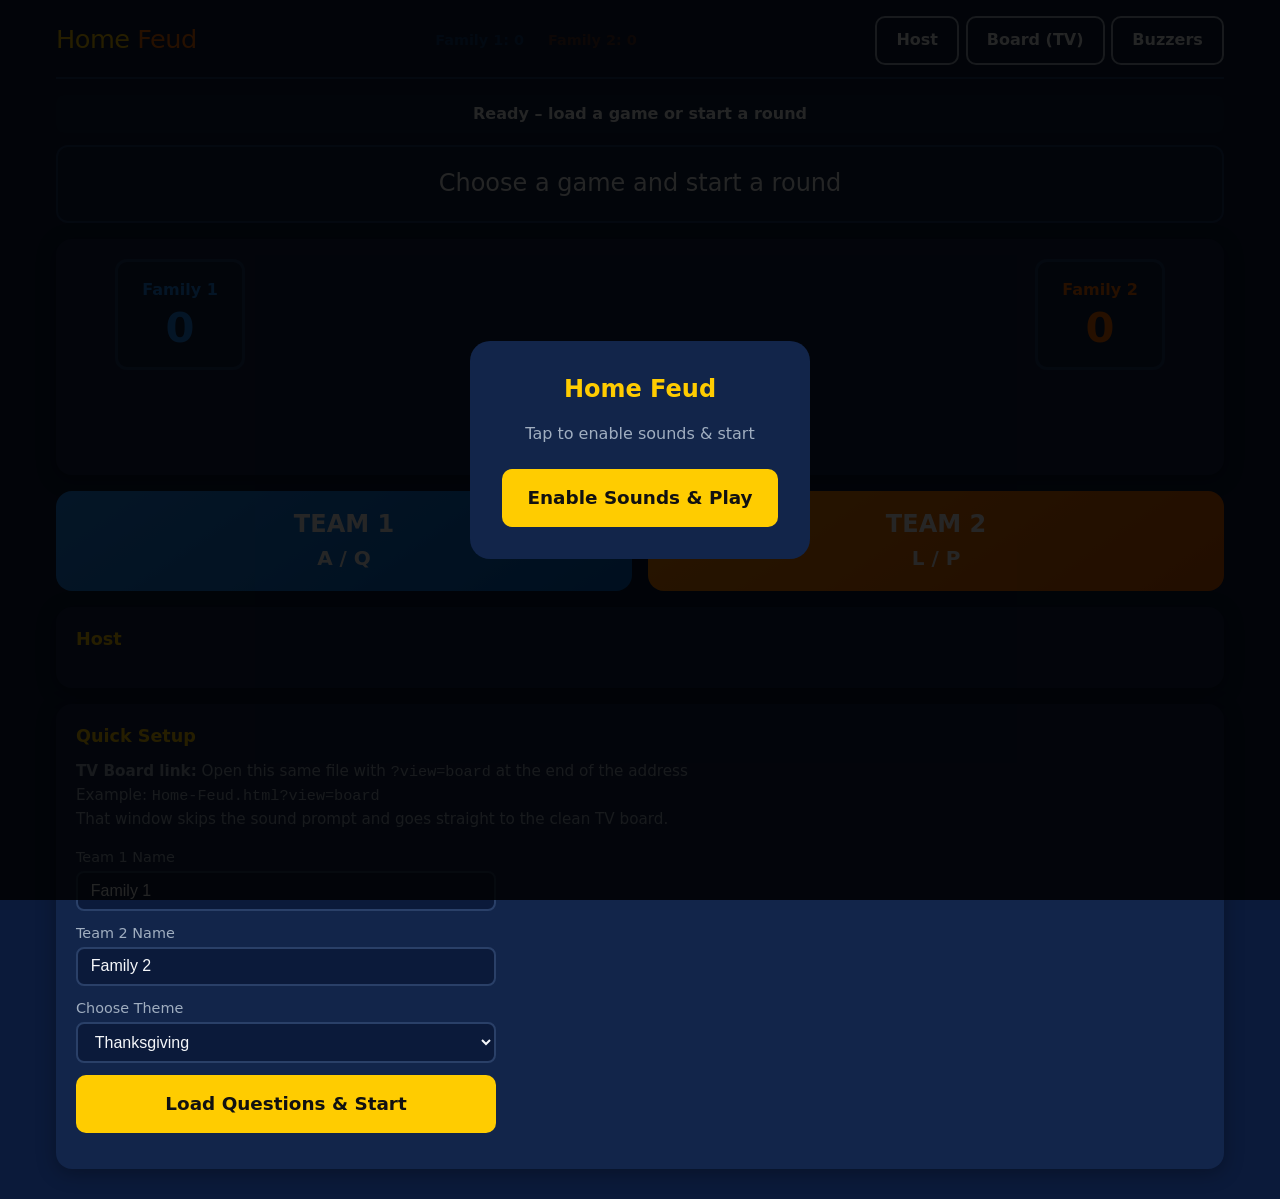
<file: index.html>
<!DOCTYPE html>
<html lang="en">
<head>
  <meta charset="UTF-8">
  <meta name="viewport" content="width=device-width, initial-scale=1.0, maximum-scale=1.0, user-scalable=no">
  <title>Home Feud</title>
  <link rel="stylesheet" href="board-enhancements.css">
  <style>
    body { margin: 0; background: #0b1a3a; }
    #boot { color: #fff; font-family: system-ui; text-align: center; padding-top: 3rem; }
  </style>
</head>
<body>
  <div id="boot">Loading Home Feud…</div>
  <script>
    // Load the original game as a full document into an iframe, then we enhance the parent? 
    // Better approach: redirect to the real game and inject via query or just tell user the direct link still works.
    // For reliability, just redirect and load the enhancement scripts on the game page itself via a different method.

    // Simplest reliable path right now:
    const params = window.location.search || "";
    window.location.replace("Home-Feud.html" + params);
  </script>
</body>
</html>
</file>
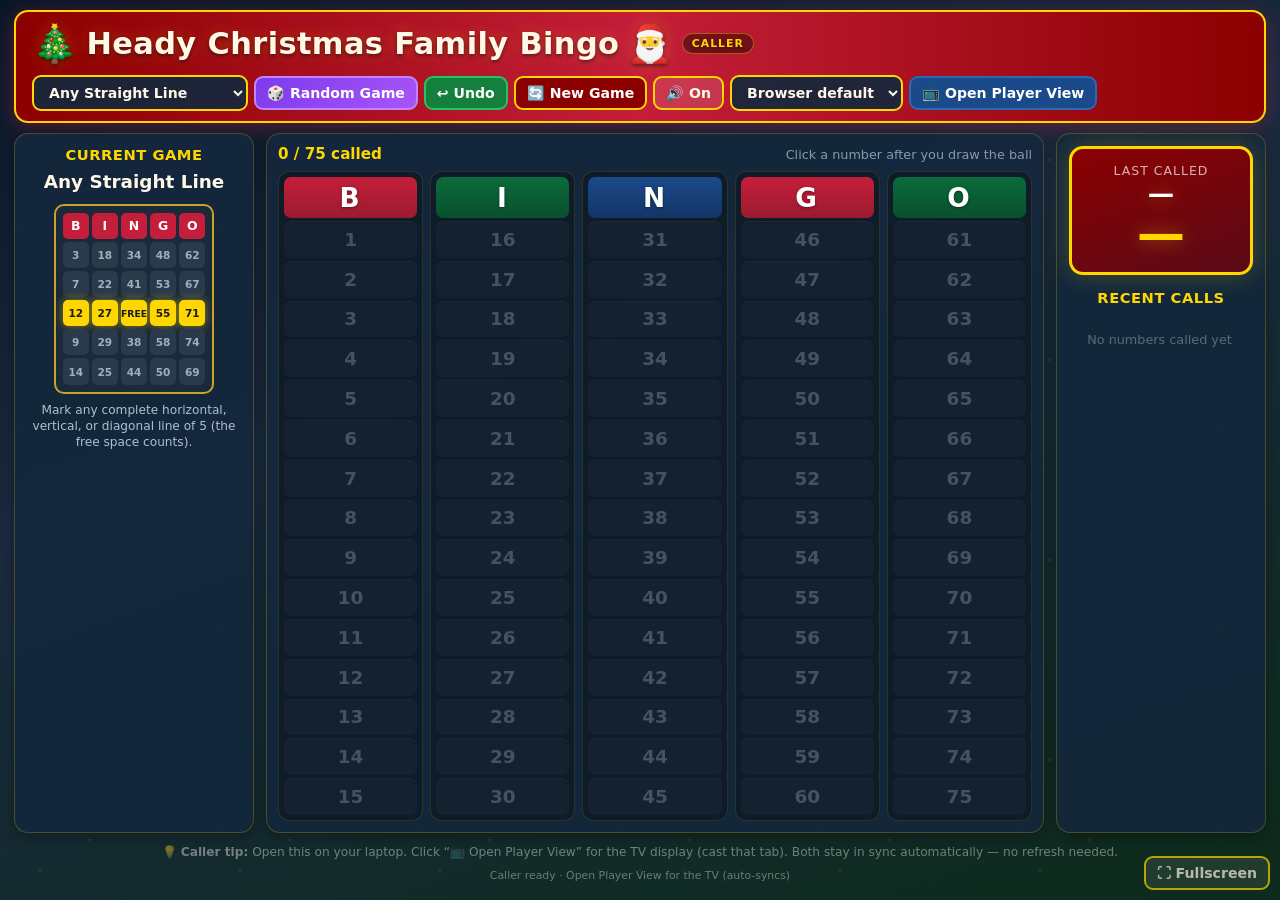
<file: bingo/index.html>
<!DOCTYPE html>
<html lang="en">
<head>
  <meta charset="UTF-8">
  <meta name="viewport" content="width=device-width, initial-scale=1.0">
  <title>Heady Christmas Family Bingo</title>
  <style>
    :root {
      --red: #c41e3a;
      --dark-red: #8b0000;
      --green: #16a34a;
      --green-bright: #22c55e;
      --green-dark: #15803d;
      --gold: #ffd700;
      --gold-dark: #c9a227;
      --cream: #fff8e7;
      --bg: #0a1628;
      --card-bg: rgba(20, 40, 60, 0.92);
      --uncalled-bg: #1a2433;
      --uncalled-text: #5a6a7a;
      --text: #f5f5f5;
    }

    * {
      box-sizing: border-box;
      margin: 0;
      padding: 0;
      user-select: none;
      -webkit-user-select: none;
    }

    body {
      font-family: 'Segoe UI', system-ui, -apple-system, sans-serif;
      background: linear-gradient(160deg, #0a1628 0%, #1a2a40 40%, #0d2b1a 100%);
      color: var(--text);
      min-height: 100vh;
      overflow-x: hidden;
      position: relative;
    }

    body::before {
      content: '';
      position: fixed;
      inset: 0;
      background-image: 
        radial-gradient(2px 2px at 20px 30px, rgba(255,255,255,0.35), transparent),
        radial-gradient(2px 2px at 40px 70px, rgba(255,255,255,0.25), transparent),
        radial-gradient(1.5px 1.5px at 50px 160px, rgba(255,255,255,0.4), transparent),
        radial-gradient(2px 2px at 90px 40px, rgba(255,255,255,0.25), transparent),
        radial-gradient(1px 1px at 130px 80px, rgba(255,255,255,0.35), transparent);
      background-size: 200px 200px;
      pointer-events: none;
      z-index: 0;
      opacity: 0.5;
    }

    .app {
      position: relative;
      z-index: 1;
      max-width: 1700px;
      margin: 0 auto;
      padding: 10px 14px 18px;
      display: flex;
      flex-direction: column;
      gap: 10px;
      min-height: 100vh;
    }

    /* HEADER */
    header {
      display: flex;
      flex-wrap: wrap;
      align-items: center;
      justify-content: space-between;
      gap: 10px;
      background: linear-gradient(90deg, var(--dark-red), var(--red), var(--dark-red));
      border-radius: 14px;
      padding: 10px 16px;
      box-shadow: 0 4px 20px rgba(196, 30, 58, 0.4);
      border: 2px solid var(--gold);
    }

    .title {
      font-size: clamp(1.2rem, 2.6vw, 1.9rem);
      font-weight: 800;
      letter-spacing: 0.4px;
      color: var(--cream);
      text-shadow: 0 2px 4px rgba(0,0,0,0.5), 0 0 16px rgba(255,215,0,0.25);
      display: flex;
      align-items: center;
      gap: 8px;
    }

    .title .emoji { font-size: 1.2em; }

    .mode-badge {
      font-size: 0.68rem;
      background: rgba(0,0,0,0.4);
      color: var(--gold);
      padding: 3px 9px;
      border-radius: 20px;
      letter-spacing: 1px;
      text-transform: uppercase;
      border: 1px solid rgba(255,215,0,0.4);
    }

    .header-controls {
      display: flex;
      flex-wrap: wrap;
      gap: 6px;
      align-items: center;
    }

    button, select {
      font-family: inherit;
      font-size: 0.88rem;
      font-weight: 600;
      padding: 7px 11px;
      border-radius: 9px;
      border: 2px solid var(--gold);
      cursor: pointer;
      transition: transform 0.15s, box-shadow 0.15s, background 0.15s;
    }

    button:hover, select:hover {
      transform: translateY(-1px);
      box-shadow: 0 4px 12px rgba(0,0,0,0.3);
    }

    button:active { transform: translateY(0); }

    .btn-primary { background: var(--gold); color: #1a1a1a; }
    .btn-secondary { background: var(--green-dark); color: white; border-color: #22c55e; }
    .btn-danger { background: var(--dark-red); color: white; }
    .btn-ghost { background: rgba(255,255,255,0.12); color: var(--cream); }
    .btn-player { background: #1a4a8a; color: white; border-color: #2a6ab0; }
    .btn-random { background: linear-gradient(135deg, #7c3aed, #a855f7); color: white; border-color: #c084fc; }

    select {
      background: var(--card-bg);
      color: var(--cream);
      min-width: 160px;
    }

    /* MAIN */
    .main {
      display: grid;
      grid-template-columns: 240px 1fr 210px;
      gap: 12px;
      flex: 1;
    }

    @media (max-width: 1100px) {
      .main { grid-template-columns: 1fr; }
    }

    body.player-mode .header-controls { display: none; }
    body.player-mode .mode-badge { display: inline-block; }
    body.player-mode .caller-only { display: none !important; }
    body.player-mode .main { grid-template-columns: 280px 1fr 260px; }
    body.player-mode .number-btn { cursor: default; pointer-events: none; }
    body.player-mode .number-btn:hover { transform: none; box-shadow: none; }
    body.player-mode .tip { display: none; }
    body.player-mode .fullscreen-btn { opacity: 0.85; }

    .panel {
      background: var(--card-bg);
      border-radius: 14px;
      padding: 12px;
      border: 1px solid rgba(255,215,0,0.22);
      box-shadow: 0 4px 16px rgba(0,0,0,0.3);
      display: flex;
      flex-direction: column;
      gap: 8px;
    }

    .panel h2 {
      font-size: 0.92rem;
      color: var(--gold);
      text-align: center;
      letter-spacing: 0.5px;
      text-transform: uppercase;
    }

    .pattern-name {
      text-align: center;
      font-size: 1.15rem;
      font-weight: 700;
      color: var(--cream);
      min-height: 1.35em;
    }

    .mini-card {
      display: grid;
      grid-template-columns: repeat(5, 1fr);
      gap: 3px;
      background: #1a2a3a;
      padding: 7px;
      border-radius: 10px;
      border: 2px solid var(--gold-dark);
      max-width: 220px;
      margin: 0 auto;
    }

    body.player-mode .mini-card { max-width: 250px; gap: 4px; padding: 9px; }

    .mini-cell {
      background: #2a3a4a;
      border-radius: 5px;
      display: flex;
      align-items: center;
      justify-content: center;
      font-size: 0.66rem;
      font-weight: 600;
      color: #a0b0c0;
      aspect-ratio: 1;
      transition: background 0.3s, color 0.3s, box-shadow 0.3s;
    }

    .mini-cell.header {
      background: var(--red);
      color: white;
      font-weight: 800;
      font-size: 0.78rem;
    }

    .mini-cell.free {
      background: var(--green-dark);
      color: white;
      font-size: 0.58rem;
    }

    .mini-cell.pattern {
      background: var(--gold);
      color: #1a1a1a;
      box-shadow: 0 0 8px rgba(255,215,0,0.5);
      font-weight: 800;
    }

    .pattern-desc {
      font-size: 0.76rem;
      color: #b0c0d0;
      text-align: center;
      line-height: 1.35;
    }

    /* BOARD */
    .board-panel { display: flex; flex-direction: column; gap: 8px; }

    .board-header {
      display: flex;
      justify-content: space-between;
      align-items: center;
      flex-wrap: wrap;
      gap: 6px;
    }

    .stats {
      font-size: 0.95rem;
      color: var(--gold);
      font-weight: 600;
    }

    .bingo-board {
      display: grid;
      grid-template-columns: repeat(5, 1fr);
      gap: 7px;
      flex: 1;
    }

    .column {
      display: flex;
      flex-direction: column;
      gap: 3px;
      background: rgba(0,0,0,0.28);
      border-radius: 11px;
      padding: 5px;
      border: 1px solid rgba(255,215,0,0.12);
    }

    .col-header {
      text-align: center;
      font-size: clamp(1.15rem, 2.2vw, 1.65rem);
      font-weight: 900;
      color: white;
      border-radius: 7px;
      padding: 5px 0;
      letter-spacing: 2px;
      text-shadow: 0 1px 3px rgba(0,0,0,0.4);
    }

    .col-header.B { background: linear-gradient(180deg, #c41e3a, #9b1b2f); }
    .col-header.I { background: linear-gradient(180deg, #0b6b3a, #08502c); }
    .col-header.N { background: linear-gradient(180deg, #1a4a8a, #123566); }
    .col-header.G { background: linear-gradient(180deg, #c41e3a, #9b1b2f); }
    .col-header.O { background: linear-gradient(180deg, #0b6b3a, #08502c); }

    .number-btn {
      flex: 1;
      min-height: 33px;
      border: none;
      border-radius: 7px;
      font-size: clamp(0.88rem, 1.6vw, 1.15rem);
      font-weight: 700;
      cursor: pointer;
      background: var(--uncalled-bg);
      color: var(--uncalled-text);
      transition: all 0.2s ease;
      box-shadow: inset 0 1px 0 rgba(255,255,255,0.04);
      position: relative;
      opacity: 0.72;
    }

    .number-btn:hover:not(.called):not(:disabled) {
      background: #243447;
      color: #8a9aaa;
      opacity: 0.95;
      transform: scale(1.04);
      z-index: 2;
      box-shadow: 0 0 10px rgba(255,255,255,0.08);
    }

    .number-btn.called {
      background: linear-gradient(180deg, var(--green-bright), var(--green-dark));
      color: #fff;
      opacity: 1;
      box-shadow: 0 0 12px rgba(34, 197, 94, 0.55), inset 0 1px 0 rgba(255,255,255,0.25);
      cursor: default;
      font-weight: 800;
    }

    .number-btn.called::after {
      content: '✓';
      position: absolute;
      top: 1px;
      right: 3px;
      font-size: 0.62em;
      opacity: 0.85;
    }

    /* RIGHT */
    .last-called-box {
      background: linear-gradient(160deg, var(--dark-red), #5a0a18);
      border: 3px solid var(--gold);
      border-radius: 14px;
      padding: 14px 8px;
      text-align: center;
      box-shadow: 0 0 24px rgba(255,215,0,0.22);
    }

    body.player-mode .last-called-box { padding: 18px 10px; }

    .last-label {
      font-size: 0.78rem;
      text-transform: uppercase;
      letter-spacing: 1px;
      color: rgba(255,255,255,0.7);
      margin-bottom: 2px;
    }

    .last-number {
      font-size: clamp(1.9rem, 4.2vw, 3rem);
      font-weight: 900;
      color: var(--gold);
      line-height: 1.05;
      text-shadow: 0 0 18px rgba(255,215,0,0.45);
      min-height: 1.15em;
    }

    body.player-mode .last-number {
      font-size: clamp(2.4rem, 5.5vw, 3.8rem);
    }

    .last-letter {
      font-size: 0.55em;
      display: block;
      color: white;
    }

    .history {
      flex: 1;
      overflow-y: auto;
      max-height: 290px;
      display: flex;
      flex-direction: column;
      gap: 3px;
      padding-right: 3px;
    }

    body.player-mode .history { max-height: 270px; }

    .history-item {
      background: rgba(255,255,255,0.06);
      padding: 5px 9px;
      border-radius: 7px;
      font-size: 0.88rem;
      font-weight: 600;
      display: flex;
      justify-content: space-between;
      border-left: 3px solid var(--green-bright);
    }

    .history-item:first-child {
      background: rgba(34, 197, 94, 0.18);
    }

    /* ===== BINGO BALL OVERLAY ===== */
    #call-overlay {
      position: fixed;
      inset: 0;
      background: rgba(5, 10, 20, 0.92);
      display: flex;
      align-items: center;
      justify-content: center;
      z-index: 1000;
      opacity: 0;
      pointer-events: none;
      transition: opacity 0.4s ease;
    }

    #call-overlay.visible {
      opacity: 1;
      pointer-events: auto;
    }

    .bingo-ball {
      width: clamp(220px, 38vw, 420px);
      height: clamp(220px, 38vw, 420px);
      border-radius: 50%;
      background: 
        radial-gradient(circle at 32% 28%, rgba(255,255,255,0.55) 0%, transparent 28%),
        radial-gradient(circle at 50% 50%, #f8fafc 0%, #e2e8f0 45%, #94a3b8 100%);
      box-shadow: 
        0 0 0 8px rgba(255,255,255,0.08),
        0 0 0 14px rgba(0,0,0,0.15),
        0 25px 60px rgba(0,0,0,0.55),
        inset 0 -18px 40px rgba(0,0,0,0.18),
        inset 0 12px 30px rgba(255,255,255,0.35);
      display: flex;
      flex-direction: column;
      align-items: center;
      justify-content: center;
      position: relative;
      transform: scale(0.3);
      opacity: 0;
      transition: transform 0.55s cubic-bezier(0.34, 1.56, 0.64, 1), opacity 0.4s ease;
    }

    #call-overlay.visible .bingo-ball {
      transform: scale(1);
      opacity: 1;
    }

    #call-overlay.dissolving .bingo-ball {
      transform: scale(1.15);
      opacity: 0;
      transition: transform 0.7s ease, opacity 0.7s ease;
    }

    .ball-letter {
      font-size: clamp(2.2rem, 7vw, 4.5rem);
      font-weight: 900;
      color: #0f172a;
      letter-spacing: 2px;
      line-height: 1;
      text-shadow: 0 1px 0 rgba(255,255,255,0.6);
      margin-bottom: 2px;
    }

    .ball-number {
      font-size: clamp(3.5rem, 12vw, 7.5rem);
      font-weight: 900;
      color: #0f172a;
      line-height: 0.9;
      text-shadow: 0 2px 0 rgba(255,255,255,0.5);
    }

    .ball-shine {
      position: absolute;
      top: 12%;
      left: 18%;
      width: 28%;
      height: 18%;
      border-radius: 50%;
      background: radial-gradient(ellipse, rgba(255,255,255,0.7) 0%, transparent 70%);
      pointer-events: none;
    }

    .call-sub {
      margin-top: 22px;
      font-size: 1.25rem;
      color: rgba(255,255,255,0.55);
      letter-spacing: 2px;
      text-align: center;
    }

    .tip {
      text-align: center;
      font-size: 0.76rem;
      color: rgba(255,255,255,0.4);
      padding-top: 2px;
    }

    .fullscreen-btn {
      position: fixed;
      bottom: 10px;
      right: 10px;
      z-index: 50;
      opacity: 0.7;
    }
    .fullscreen-btn:hover { opacity: 1; }

    .sync-status {
      font-size: 0.68rem;
      color: rgba(255,255,255,0.38);
      text-align: center;
    }
  </style>
</head>
<body>
  <div class="app">
    <header>
      <div class="title">
        <span class="emoji">🎄</span>
        Heady Christmas Family Bingo
        <span class="emoji">🎅</span>
        <span class="mode-badge" id="mode-badge">Caller</span>
      </div>
      <div class="header-controls caller-only">
        <select id="pattern-select" title="Select the winning pattern">
          <option value="line">Any Straight Line</option>
          <option value="corners">Four Corners</option>
          <option value="blackout">Blackout (Full House)</option>
          <option value="x">Letter X</option>
          <option value="tree">Christmas Tree</option>
          <option value="postage">Postage Stamp</option>
          <option value="frame">Outside Frame</option>
          <option value="t">Letter T</option>
          <option value="l">Letter L</option>
          <option value="plus">Plus / Cross</option>
          <option value="diamond">Diamond</option>
          <option value="sixpack">Six Pack</option>
          <option value="twolines">Two Lines</option>
        </select>
        <button class="btn-random" id="random-pattern-btn" title="Pick a random game type">🎲 Random Game</button>
        <button class="btn-secondary" id="undo-btn" title="Undo last call">↩ Undo</button>
        <button class="btn-danger" id="reset-btn" title="Clear everything">🔄 New Game</button>
        <button class="btn-ghost" id="speech-btn" title="Toggle voice on/off">🔊 On</button>
        <select id="voice-select" title="Choose announcement voice" style="min-width:140px; max-width:200px;">
          <option value="">Default voice</option>
        </select>
        <button class="btn-player" id="open-player-btn" title="Open the TV / Player view in a new tab">📺 Open Player View</button>
      </div>
    </header>

    <div class="main">
      <!-- LEFT: Pattern -->
      <div class="panel">
        <h2>Current Game</h2>
        <div class="pattern-name" id="pattern-name">Any Straight Line</div>
        <div class="mini-card" id="mini-card"></div>
        <p class="pattern-desc" id="pattern-desc">Mark any complete horizontal, vertical, or diagonal line of 5 (the free space counts).</p>
      </div>

      <!-- CENTER: Board -->
      <div class="board-panel panel" style="padding: 11px;">
        <div class="board-header">
          <div class="stats"><span id="called-count">0</span> / 75 called</div>
          <div class="caller-only" style="font-size:0.8rem;color:#8a9aaa;">Click a number after you draw the ball</div>
          <div class="player-only" style="font-size:0.8rem;color:#8a9aaa;display:none;">Watch the board &amp; last called</div>
        </div>
        <div class="bingo-board" id="bingo-board"></div>
      </div>

      <!-- RIGHT: Last + History -->
      <div class="panel">
        <div class="last-called-box">
          <div class="last-label">Last Called</div>
          <div class="last-number" id="last-display">
            <span class="last-letter" id="last-letter">—</span>
            <span id="last-num">—</span>
          </div>
        </div>
        <h2 style="margin-top:6px;">Recent Calls</h2>
        <div class="history" id="history-list">
          <div style="text-align:center;color:#5a6a7a;font-size:0.8rem;padding:18px 0;">No numbers called yet</div>
        </div>
      </div>
    </div>

    <p class="tip caller-only">💡 <strong>Caller tip:</strong> Open this on your laptop. Click “📺 Open Player View” for the TV display (cast that tab). Both stay in sync automatically — no refresh needed.</p>
    <p class="sync-status" id="sync-status"></p>
  </div>

  <button class="btn-ghost fullscreen-btn" id="fs-btn" title="Toggle fullscreen">⛶ Fullscreen</button>

  <!-- Big Bingo Ball overlay -->
  <div id="call-overlay">
    <div style="display:flex;flex-direction:column;align-items:center;">
      <div class="bingo-ball">
        <div class="ball-shine"></div>
        <div class="ball-letter" id="overlay-letter">B</div>
        <div class="ball-number" id="overlay-num">12</div>
      </div>
      <div class="call-sub">Heady Christmas!</div>
    </div>
  </div>

  <script>
    // ===== Constants =====
    const STORAGE_KEY = 'headyChristmasBingo_v2';
    const CHANNEL_NAME = 'headyBingoSync_v2';

    const COLUMNS = {
      B: Array.from({length:15}, (_,i) => i+1),
      I: Array.from({length:15}, (_,i) => i+16),
      N: Array.from({length:15}, (_,i) => i+31),
      G: Array.from({length:15}, (_,i) => i+46),
      O: Array.from({length:15}, (_,i) => i+61)
    };
    const LETTERS = ['B','I','N','G','O'];

    const SAMPLE_CARD = [
      [3, 18, 34, 48, 62],
      [7, 22, 41, 53, 67],
      [12, 27, 'FREE', 55, 71],
      [9, 29, 38, 58, 74],
      [14, 25, 44, 50, 69]
    ];

    const PATTERNS = {
      line: {
        name: 'Any Straight Line',
        desc: 'Mark any complete horizontal, vertical, or diagonal line of 5 (the free space counts).',
        cells: [[2,0],[2,1],[2,2],[2,3],[2,4]]
      },
      corners: {
        name: 'Four Corners',
        desc: 'Mark the four corner numbers of the card. Free space is not required.',
        cells: [[0,0],[0,4],[4,0],[4,4]]
      },
      blackout: {
        name: 'Blackout (Full House)',
        desc: 'Cover every single square on the card. The longest and most exciting game!',
        cells: (() => {
          const c = [];
          for(let r=0;r<5;r++) for(let col=0;col<5;col++) c.push([r,col]);
          return c;
        })()
      },
      x: {
        name: 'Letter X',
        desc: 'Mark both diagonals that cross through the free space, forming a big X.',
        cells: [[0,0],[1,1],[2,2],[3,3],[4,4],[0,4],[1,3],[3,1],[4,0]]
      },
      tree: {
        name: 'Christmas Tree',
        desc: 'A festive tree shape: wide base, tapering upward, with a small trunk at the bottom.',
        cells: [[0,2],[1,1],[1,2],[1,3],[2,0],[2,1],[2,2],[2,3],[2,4],[3,1],[3,2],[3,3],[4,2]]
      },
      postage: {
        name: 'Postage Stamp',
        desc: 'Mark any 2×2 block of four numbers in a corner of the card.',
        cells: [[0,0],[0,1],[1,0],[1,1]]
      },
      frame: {
        name: 'Outside Frame',
        desc: 'Mark the entire outer edge of the card (all 16 outer squares).',
        cells: [
          [0,0],[0,1],[0,2],[0,3],[0,4],
          [1,0],[1,4],
          [2,0],[2,4],
          [3,0],[3,4],
          [4,0],[4,1],[4,2],[4,3],[4,4]
        ]
      },
      t: {
        name: 'Letter T',
        desc: 'Mark the top row and the center column, forming a capital T.',
        cells: [[0,0],[0,1],[0,2],[0,3],[0,4],[1,2],[2,2],[3,2],[4,2]]
      },
      l: {
        name: 'Letter L',
        desc: 'Mark the left column and the bottom row, forming a capital L.',
        cells: [[0,0],[1,0],[2,0],[3,0],[4,0],[4,1],[4,2],[4,3],[4,4]]
      },
      plus: {
        name: 'Plus / Cross',
        desc: 'Mark the full center row and center column, forming a plus sign (+).',
        cells: [[0,2],[1,2],[2,0],[2,1],[2,2],[2,3],[2,4],[3,2],[4,2]]
      },
      diamond: {
        name: 'Diamond',
        desc: 'Mark the four mid-side squares and the center, forming a diamond shape.',
        cells: [[0,2],[1,1],[1,3],[2,0],[2,2],[2,4],[3,1],[3,3],[4,2]]
      },
      sixpack: {
        name: 'Six Pack',
        desc: 'Mark any 2×3 block of six numbers (like a six-pack of cans).',
        cells: [[0,0],[0,1],[0,2],[1,0],[1,1],[1,2]]
      },
      twolines: {
        name: 'Two Lines',
        desc: 'Complete any two full lines (horizontal, vertical, or diagonal) on the same card.',
        cells: [[0,0],[0,1],[0,2],[0,3],[0,4],[4,0],[4,1],[4,2],[4,3],[4,4]]
      }
    };

    const PATTERN_KEYS = Object.keys(PATTERNS);

    // ===== State =====
    let called = new Set();
    let callHistory = [];
    let currentPattern = 'line';
    let speechEnabled = true;
    let selectedVoiceURI = ''; // voice.voiceURI
    let isAnimating = false;
    let isPlayerMode = false;
    let lastKnownTs = 0;

    // ===== DOM =====
    const boardEl = document.getElementById('bingo-board');
    const miniCardEl = document.getElementById('mini-card');
    const patternSelect = document.getElementById('pattern-select');
    const patternNameEl = document.getElementById('pattern-name');
    const patternDescEl = document.getElementById('pattern-desc');
    const lastLetterEl = document.getElementById('last-letter');
    const lastNumEl = document.getElementById('last-num');
    const historyList = document.getElementById('history-list');
    const calledCountEl = document.getElementById('called-count');
    const overlay = document.getElementById('call-overlay');
    const overlayLetter = document.getElementById('overlay-letter');
    const overlayNum = document.getElementById('overlay-num');
    const speechBtn = document.getElementById('speech-btn');
    const voiceSelect = document.getElementById('voice-select');
    const modeBadge = document.getElementById('mode-badge');
    const syncStatus = document.getElementById('sync-status');

    // ===== Mode =====
    function detectMode() {
      const hash = (location.hash || '').toLowerCase();
      isPlayerMode = hash === '#player' || hash === '#tv';
      document.body.classList.toggle('player-mode', isPlayerMode);
      modeBadge.textContent = isPlayerMode ? 'Player / TV' : 'Caller';
      document.querySelectorAll('.player-only').forEach(el => {
        el.style.display = isPlayerMode ? 'block' : 'none';
      });
    }

    // ===== Sync (improved) =====
    const channel = ('BroadcastChannel' in window) ? new BroadcastChannel(CHANNEL_NAME) : null;

    function saveState() {
      const data = {
        called: Array.from(called),
        history: callHistory,
        pattern: currentPattern,
        speechEnabled,
        selectedVoiceURI,
        ts: Date.now()
      };
      lastKnownTs = data.ts;
      try {
        localStorage.setItem(STORAGE_KEY, JSON.stringify(data));
      } catch (e) {}
      if (channel) {
        channel.postMessage({ type: 'state', data });
      }
    }

    function loadState() {
      try {
        const raw = localStorage.getItem(STORAGE_KEY);
        if (!raw) return false;
        const data = JSON.parse(raw);
        applyStateData(data, false);
        return true;
      } catch (e) {
        return false;
      }
    }

    function applyStateData(data, triggerAnimation) {
      if (!data) return;
      const prevLen = callHistory.length;
      called = new Set(data.called || []);
      callHistory = data.history || [];
      currentPattern = data.pattern || 'line';
      patternSelect.value = currentPattern;
      if (typeof data.speechEnabled === 'boolean') {
        speechEnabled = data.speechEnabled;
        speechBtn.textContent = speechEnabled ? '🔊 On' : '🔇 Off';
      }
      if (data.selectedVoiceURI !== undefined) {
        selectedVoiceURI = data.selectedVoiceURI || '';
        // try to restore the select value once voices are loaded
        if (voiceSelect.options.length > 1) {
          voiceSelect.value = selectedVoiceURI;
        }
      }
      lastKnownTs = data.ts || 0;

      buildMiniCard();
      updateBoardUI();

      // Animate on Player if a new number arrived recently
      if (triggerAnimation && isPlayerMode && callHistory.length > prevLen && callHistory.length > 0) {
        const latest = callHistory[0];
        const age = Date.now() - (data.ts || 0);
        if (age < 5000 && !isAnimating) {
          showBigCall(latest.letter, latest.num);
        }
      }
    }

    if (channel) {
      channel.onmessage = (ev) => {
        if (ev.data && ev.data.type === 'state') {
          applyStateData(ev.data.data, true);
          syncStatus.textContent = 'Live sync · ' + new Date().toLocaleTimeString();
        }
      };
    }

    window.addEventListener('storage', (e) => {
      if (e.key === STORAGE_KEY && e.newValue) {
        try {
          applyStateData(JSON.parse(e.newValue), true);
          syncStatus.textContent = 'Live sync · ' + new Date().toLocaleTimeString();
        } catch (err) {}
      }
    });

    // Fallback polling for Player view (every 1.2s) so it never needs a manual refresh
    setInterval(() => {
      if (!isPlayerMode) return;
      try {
        const raw = localStorage.getItem(STORAGE_KEY);
        if (!raw) return;
        const data = JSON.parse(raw);
        if (data.ts && data.ts > lastKnownTs) {
          applyStateData(data, true);
          syncStatus.textContent = 'Live sync · ' + new Date().toLocaleTimeString();
        }
      } catch (e) {}
    }, 1200);

    // ===== Helpers =====
    function getLetter(n) {
      if (n <= 15) return 'B';
      if (n <= 30) return 'I';
      if (n <= 45) return 'N';
      if (n <= 60) return 'G';
      return 'O';
    }

    function buildBoard() {
      boardEl.innerHTML = '';
      LETTERS.forEach(letter => {
        const col = document.createElement('div');
        col.className = 'column';
        const header = document.createElement('div');
        header.className = `col-header ${letter}`;
        header.textContent = letter;
        col.appendChild(header);

        COLUMNS[letter].forEach(num => {
          const btn = document.createElement('button');
          btn.className = 'number-btn';
          btn.textContent = num;
          btn.dataset.num = num;
          if (!isPlayerMode) {
            btn.addEventListener('click', () => onNumberClick(num));
          }
          col.appendChild(btn);
        });
        boardEl.appendChild(col);
      });
      updateBoardUI();
    }

    function buildMiniCard() {
      const pattern = PATTERNS[currentPattern] || PATTERNS.line;
      const cellsSet = new Set(pattern.cells.map(([r,c]) => `${r},${c}`));

      miniCardEl.innerHTML = '';
      LETTERS.forEach(l => {
        const cell = document.createElement('div');
        cell.className = 'mini-cell header';
        cell.textContent = l;
        miniCardEl.appendChild(cell);
      });
      for (let r = 0; r < 5; r++) {
        for (let c = 0; c < 5; c++) {
          const cell = document.createElement('div');
          cell.className = 'mini-cell';
          const val = SAMPLE_CARD[r][c];
          if (val === 'FREE') {
            cell.classList.add('free');
            cell.textContent = 'FREE';
          } else {
            cell.textContent = val;
          }
          if (cellsSet.has(`${r},${c}`)) cell.classList.add('pattern');
          miniCardEl.appendChild(cell);
        }
      }
      patternNameEl.textContent = pattern.name;
      patternDescEl.textContent = pattern.desc;
    }

    function updateBoardUI() {
      document.querySelectorAll('.number-btn').forEach(btn => {
        const n = parseInt(btn.dataset.num, 10);
        btn.classList.toggle('called', called.has(n));
      });
      calledCountEl.textContent = called.size;

      if (callHistory.length === 0) {
        lastLetterEl.textContent = '—';
        lastNumEl.textContent = '—';
        historyList.innerHTML = '<div style="text-align:center;color:#5a6a7a;font-size:0.8rem;padding:18px 0;">No numbers called yet</div>';
      } else {
        const latest = callHistory[0];
        lastLetterEl.textContent = latest.letter;
        lastNumEl.textContent = latest.num;
        historyList.innerHTML = callHistory.slice(0, 18).map((item, i) =>
          `<div class="history-item"><span>${item.letter}-${item.num}</span><span style="opacity:0.55;font-size:0.75em;">#${callHistory.length - i}</span></div>`
        ).join('');
      }
    }

    function onNumberClick(num) {
      if (isPlayerMode || isAnimating) return;
      if (called.has(num)) return;
      callNumber(num);
    }

    function callNumber(num) {
      const letter = getLetter(num);
      called.add(num);
      callHistory.unshift({ letter, num });
      updateBoardUI();
      saveState();
      showBigCall(letter, num);

      if (speechEnabled && window.speechSynthesis) {
        speakNumber(letter, num);
      }
    }

    function speakNumber(letter, num) {
      if (!window.speechSynthesis) return;
      const utter = new SpeechSynthesisUtterance(`${letter} ${num}`);
      utter.rate = 0.92;
      utter.pitch = 1.0;

      const voices = speechSynthesis.getVoices();
      let voice = null;

      if (selectedVoiceURI) {
        voice = voices.find(v => v.voiceURI === selectedVoiceURI);
      }
      // sensible fallbacks if nothing selected or voice disappeared
      if (!voice) {
        voice = voices.find(v => v.lang.startsWith('en') && /Google|Microsoft|Samantha|Daniel|Alex|Karen|Moira|Fiona|Rishi|Serena/i.test(v.name))
             || voices.find(v => v.lang.startsWith('en-US'))
             || voices.find(v => v.lang.startsWith('en'))
             || voices[0];
      }
      if (voice) utter.voice = voice;

      speechSynthesis.cancel();
      speechSynthesis.speak(utter);
    }

    function populateVoices() {
      if (!window.speechSynthesis) return;
      const voices = speechSynthesis.getVoices()
        .filter(v => v.lang.startsWith('en'))
        .sort((a, b) => a.name.localeCompare(b.name));

      const current = voiceSelect.value || selectedVoiceURI;
      voiceSelect.innerHTML = '<option value="">Browser default</option>';

      // Group a little for nicer UX
      const preferredNames = /Google|Microsoft|Samantha|Daniel|Alex|Karen|Moira|Fiona|Serena|Rishi|Zira|David|Mark|Susan/i;

      voices.forEach(v => {
        const opt = document.createElement('option');
        opt.value = v.voiceURI;
        // Show a clean label
        let label = v.name.replace(/Microsoft |Google |Apple /gi, '');
        if (v.lang) label += ` (${v.lang})`;
        opt.textContent = label;
        if (preferredNames.test(v.name)) {
          opt.textContent = '★ ' + opt.textContent;
        }
        voiceSelect.appendChild(opt);
      });

      // restore selection
      if (current && [...voiceSelect.options].some(o => o.value === current)) {
        voiceSelect.value = current;
        selectedVoiceURI = current;
      } else {
        voiceSelect.value = '';
      }
    }

    function showBigCall(letter, num) {
      isAnimating = true;
      overlayLetter.textContent = letter;
      overlayNum.textContent = num;
      overlay.classList.remove('dissolving');
      overlay.classList.add('visible');

      setTimeout(() => {
        overlay.classList.add('dissolving');
        setTimeout(() => {
          overlay.classList.remove('visible', 'dissolving');
          isAnimating = false;
        }, 750);
      }, 2400);
    }

    function undoLast() {
      if (isPlayerMode || callHistory.length === 0 || isAnimating) return;
      const last = callHistory.shift();
      called.delete(last.num);
      updateBoardUI();
      saveState();
    }

    function resetGame() {
      if (isPlayerMode || isAnimating) return;
      if (called.size > 0 && !confirm('Start a brand new game? This clears all called numbers on both Caller and Player views.')) return;
      called.clear();
      callHistory = [];
      updateBoardUI();
      saveState();
    }

    function pickRandomPattern() {
      if (isPlayerMode) return;
      const randomKey = PATTERN_KEYS[Math.floor(Math.random() * PATTERN_KEYS.length)];
      currentPattern = randomKey;
      patternSelect.value = randomKey;
      buildMiniCard();
      saveState();
      // brief visual feedback
      patternNameEl.style.transition = 'none';
      patternNameEl.style.transform = 'scale(1.08)';
      patternNameEl.style.color = '#a855f7';
      setTimeout(() => {
        patternNameEl.style.transition = 'transform 0.3s, color 0.3s';
        patternNameEl.style.transform = 'scale(1)';
        patternNameEl.style.color = '';
      }, 350);
    }

    // ===== Events =====
    patternSelect.addEventListener('change', () => {
      currentPattern = patternSelect.value;
      buildMiniCard();
      saveState();
    });

    document.getElementById('random-pattern-btn').addEventListener('click', pickRandomPattern);
    document.getElementById('undo-btn').addEventListener('click', undoLast);
    document.getElementById('reset-btn').addEventListener('click', resetGame);

    speechBtn.addEventListener('click', () => {
      speechEnabled = !speechEnabled;
      speechBtn.textContent = speechEnabled ? '🔊 On' : '🔇 Off';
      saveState();
    });

    voiceSelect.addEventListener('change', () => {
      selectedVoiceURI = voiceSelect.value;
      saveState();
      // quick preview so user can hear the voice
      if (speechEnabled && selectedVoiceURI) {
        speakNumber('B', 12);
      }
    });

    document.getElementById('open-player-btn').addEventListener('click', () => {
      const url = location.href.split('#')[0] + '#player';
      window.open(url, '_blank');
    });

    document.getElementById('fs-btn').addEventListener('click', () => {
      if (!document.fullscreenElement) {
        document.documentElement.requestFullscreen().catch(()=>{});
      } else {
        document.exitFullscreen();
      }
    });

    document.addEventListener('keydown', (e) => {
      if (isPlayerMode) return;
      if (e.key === 'u' || e.key === 'U') undoLast();
      if (e.key === 'r' && (e.ctrlKey || e.metaKey)) { e.preventDefault(); resetGame(); }
      if (e.key === 'f' || e.key === 'F') document.getElementById('fs-btn').click();
      if (e.key === 'g' || e.key === 'G') pickRandomPattern();
    });

    window.addEventListener('hashchange', () => {
      detectMode();
      buildBoard();
    });

    // ===== Init =====
    detectMode();
    loadState();
    buildBoard();
    buildMiniCard();

    if (window.speechSynthesis) {
      // Voices often load asynchronously
      populateVoices();
      speechSynthesis.onvoiceschanged = () => {
        populateVoices();
      };
      // Extra safety for Chrome
      setTimeout(populateVoices, 300);
      setTimeout(populateVoices, 1000);
    }

    if (!isPlayerMode) {
      syncStatus.textContent = 'Caller ready · Open Player View for the TV (auto-syncs)';
    } else {
      syncStatus.textContent = 'Player view · Live updates from Caller (no refresh needed)';
    }
  </script>
</body>
</html>
</file>
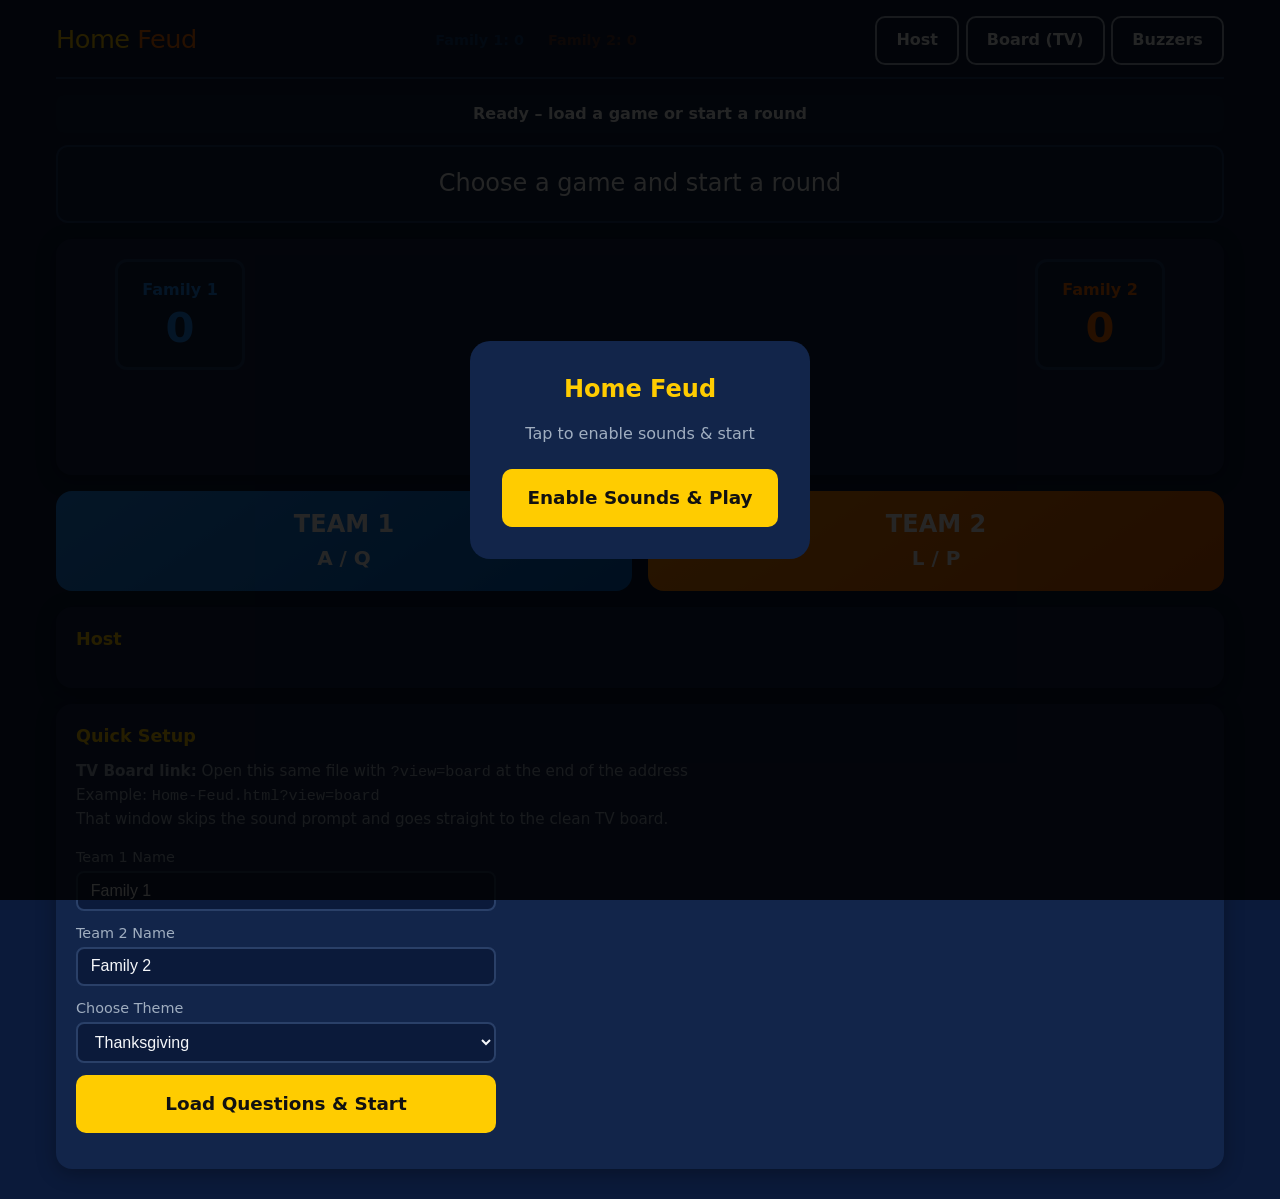
<file: Home-Feud.html>
<!DOCTYPE html>
<html lang="en">
<head>
  <meta charset="UTF-8" />
  <meta name="viewport" content="width=device-width, initial-scale=1.0, maximum-scale=1.0, user-scalable=no" />
  <title>Home Feud – Family Game Night</title>
  <link rel="stylesheet" href="board-enhancements.css">
<script src="board-enhancements.js" defer></script>
  <style>
    :root {
      --bg: #0b1a3a;
      --panel: #12254a;
      --accent: #ffcc00;
      --orange: #ff6b00;
      --blue: #1e90ff;
      --red: #e63946;
      --green: #2ecc71;
      --text: #f5f7fa;
      --muted: #a0aec0;
      --strike: #ff3b3b;
    }
    * { box-sizing: border-box; margin: 0; padding: 0; }
    body {
      font-family: system-ui, -apple-system, "Segoe UI", Roboto, sans-serif;
      background: var(--bg);
      color: var(--text);
      min-height: 100vh;
      line-height: 1.4;
      overflow-x: hidden;
    }
    h1, h2, h3 { font-weight: 700; }
    button {
      font: inherit;
      cursor: pointer;
      border: none;
      border-radius: 10px;
      padding: 0.7rem 1.2rem;
      font-weight: 600;
      transition: transform 0.08s, filter 0.15s;
      user-select: none;
    }
    button:active { transform: scale(0.96); }
    button:disabled { opacity: 0.45; cursor: not-allowed; }
    .btn-primary { background: var(--accent); color: #111; }
    .btn-orange { background: var(--orange); color: #fff; }
    .btn-blue { background: var(--blue); color: #fff; }
    .btn-red { background: var(--red); color: #fff; }
    .btn-green { background: var(--green); color: #111; }
    .btn-ghost { background: transparent; border: 2px solid var(--muted); color: var(--text); }
    .btn-lg { padding: 1rem 1.6rem; font-size: 1.15rem; }
    .btn-xl { padding: 1.4rem 2rem; font-size: 1.4rem; }

    /* Layout */
    .app { max-width: 1200px; margin: 0 auto; padding: 1rem; }
    .topbar {
      display: flex; flex-wrap: wrap; gap: 0.75rem; align-items: center;
      justify-content: space-between; margin-bottom: 1rem;
      padding-bottom: 0.75rem; border-bottom: 2px solid #1e3a6e;
    }
    .logo { font-size: 1.6rem; color: var(--accent); letter-spacing: -0.5px; }
    .logo span { color: var(--orange); }
    .view-switch { display: flex; gap: 0.4rem; flex-wrap: wrap; }
    .scores {
      display: flex; gap: 1.5rem; font-size: 1.4rem; font-weight: 700;
    }
    .scores .team1 { color: var(--blue); }
    .scores .team2 { color: var(--orange); }

    /* Panels */
    .panel {
      background: var(--panel);
      border-radius: 16px;
      padding: 1.25rem;
      margin-bottom: 1rem;
      box-shadow: 0 4px 20px rgba(0,0,0,0.3);
    }
    .panel h2 { font-size: 1.1rem; margin-bottom: 0.75rem; color: var(--accent); }

    /* Question */
    .question-box {
      font-size: 1.5rem; text-align: center; padding: 1.25rem;
      background: #0d2040; border-radius: 12px; margin-bottom: 1rem;
      border: 2px solid #1e3a6e; min-height: 4.5rem;
      display: flex; align-items: center; justify-content: center;
    }

    /* ===== CLASSIC FAMILY FEUD BOARD (two-column, numbered ovals) ===== */
    .answers-header {
      text-align: center;
      margin-bottom: 0.6rem;
      font-size: 1.25rem;
      color: #ffd700;
      font-weight: 800;
      letter-spacing: 1.5px;
      text-transform: uppercase;
    }
    .answers {
      max-width: 820px;
      margin: 0 auto;
    }
    .answers-grid {
      display: grid;
      grid-template-columns: 1fr 1fr;
      gap: 8px;
      padding: 10px;
      background: #111;
      border: 10px solid #c8d42e;
      border-radius: 16px;
      box-shadow: 0 0 0 6px #333, 0 12px 40px rgba(0,0,0,0.6);
    }
    .answer-row {
      height: 72px;
      min-height: 72px;
      background: linear-gradient(to bottom, #4a90e2, #1e5bbf);
      border-radius: 6px;
      border: 3px solid #ffffff;
      display: flex;
      align-items: center;
      justify-content: center;
      position: relative;
      transition: transform 0.1s;
      overflow: hidden;
      box-sizing: border-box;
    }
    /* UNREVEALED – big white number in dark oval (TV style) */
    .answer-row.unrevealed .num {
      width: 56px;
      height: 56px;
      border-radius: 50%;
      background: #0a1f4d;
      border: 3px solid #ffffff;
      color: #ffffff;
      font-size: 1.9rem;
      font-weight: 900;
      display: flex;
      align-items: center;
      justify-content: center;
      line-height: 1;
      box-shadow: 0 3px 10px rgba(0,0,0,0.5);
    }
    .answer-row.unrevealed .text,
    .answer-row.unrevealed .pts {
      display: none !important;
    }
    /* REVEALED – number | answer | points */
    .answer-row.revealed {
      display: grid;
      grid-template-columns: 48px 1fr 68px;
      padding: 0 10px;
      gap: 8px;
      background: linear-gradient(180deg, #0c2a60 0%, #061a38 100%);
      border-color: #ffd700;
      box-shadow: inset 0 0 0 1px rgba(255,215,0,0.4);
      justify-content: stretch;
    }
    .answer-row.revealed .num {
      width: 42px;
      height: 42px;
      border-radius: 50%;
      background: #ffd700;
      color: #041228;
      font-size: 1.3rem;
      font-weight: 900;
      display: flex;
      align-items: center;
      justify-content: center;
    }
    .answer-row.revealed .text {
      font-size: 1.25rem;
      font-weight: 700;
      color: #ffffff;
      text-transform: uppercase;
      letter-spacing: 0.6px;
      white-space: nowrap;
      overflow: hidden;
      text-overflow: ellipsis;
    }
    .answer-row.revealed .pts {
      font-size: 1.55rem;
      font-weight: 900;
      color: #ffd700;
      text-align: center;
    }
    /* Host click */
    body.host-view .answer-row.unrevealed {
      cursor: pointer;
    }
    body.host-view .answer-row.unrevealed:hover {
      transform: scale(1.04);
      box-shadow: 0 0 0 4px #ffd700;
    }
    body.host-view .answer-row.unrevealed:hover .num {
      background: #ffd700;
      color: #041228;
      border-color: #ffd700;
    }


    /* Host sees all answers; dimmed until revealed on TV */
    .answer-row.host-preview.not-yet {
      border-color: #666 !important;
      background: linear-gradient(to bottom, #2a3a5a, #1a2a40) !important;
    }
    .answer-row.host-preview.not-yet .num {
      background: #555 !important;
      color: #ccc !important;
    }
    .answer-row.host-preview.not-yet .text,
    .answer-row.host-preview.not-yet .pts {
      color: #aaa !important;
    }
    .answer-row.host-preview.is-revealed {
      opacity: 1 !important;
    }

    /* Strikes – big red X style */
    .strikes {
      display: flex; gap: 0.75rem; justify-content: center; margin: 1.1rem 0 0.5rem;
    }
    .strike-x {
      width: 60px; height: 60px; border-radius: 10px;
      background: #0d1f40;
      border: 3px solid #2a4068;
      display: flex; align-items: center; justify-content: center;
      font-size: 2.3rem; font-weight: 900; color: transparent;
      transition: all 0.15s;
    }
    .strike-x.active {
      background: #c62828;
      border-color: #ff5252;
      color: #fff;
      box-shadow: 0 0 16px rgba(255, 50, 50, 0.5);
      transform: scale(1.05);
    }

    /* Buzzers */
    .buzzer-area {
      display: grid; grid-template-columns: 1fr 1fr; gap: 1rem; margin: 1rem 0;
    }
    .buzzer-btn {
      min-height: 100px; font-size: 1.5rem; font-weight: 800;
      border-radius: 16px; position: relative;
    }
    .buzzer-btn.team1 { background: linear-gradient(145deg, #1e90ff, #0066cc); color: #fff; }
    .buzzer-btn.team2 { background: linear-gradient(145deg, #ff8c00, #e65c00); color: #fff; }
    .buzzer-btn.locked { filter: grayscale(0.7); opacity: 0.6; }
    .buzzer-btn.winner { box-shadow: 0 0 0 4px var(--accent), 0 0 30px rgba(255,204,0,0.5); }

    /* Controls grid */
    .controls { display: flex; flex-wrap: wrap; gap: 0.5rem; margin-top: 0.75rem; }
    .host-only { /* shown only in host view */ }

    /* Fast Money */
    .fm-timer {
      font-size: 3.5rem; font-weight: 800; text-align: center;
      color: var(--accent); margin: 0.5rem 0;
      font-variant-numeric: tabular-nums;
    }
    .fm-questions { display: grid; gap: 0.5rem; }
    .fm-q {
      background: #0d2040; border-radius: 10px; padding: 0.7rem 1rem;
      display: grid; grid-template-columns: 1fr auto; gap: 0.5rem; align-items: center;
    }
    .fm-q input {
      width: 100%; padding: 0.5rem; border-radius: 8px; border: 2px solid #2a4068;
      background: #0b1a3a; color: var(--text); font-size: 1rem;
    }
    .fm-q .pts { font-weight: 700; color: var(--accent); min-width: 3rem; text-align: right; }

    /* Simple forms */
    input[type="text"], select {
      padding: 0.55rem 0.8rem; border-radius: 8px; border: 2px solid #2a4068;
      background: #0b1a3a; color: var(--text); font-size: 1rem; width: 100%;
    }
    label { display: block; margin-bottom: 0.25rem; color: var(--muted); font-size: 0.9rem; }

    /* Board-only clean view */
    body.board-view .host-only { display: none !important; }
    body.board-view .view-switch { display: none !important; }
    body.board-view .question-box { font-size: 2.3rem; min-height: 6.5rem; padding: 1.5rem; }
    body.board-view .answers-grid { max-width: 900px; gap: 12px; padding: 14px; border-width: 12px; }
    body.board-view .answer-row { min-height: 80px; }
    body.board-view .answer-row.unrevealed .num { width: 68px; height: 68px; font-size: 2.1rem; border-width: 5px; }
    body.board-view .answer-row.revealed .text { font-size: 1.45rem; }
    body.board-view .answer-row.revealed .pts { font-size: 1.8rem; }
    body.board-view .scores { font-size: 2.3rem; }
    body.board-view .logo { font-size: 2.2rem; }
    body.board-view .status-bar { font-size: 1.45rem; padding: 0.85rem; }
    body.board-view .panel { background: transparent; box-shadow: none; padding: 0.5rem 0; }
    body.board-view .answers-header { font-size: 1.5rem; margin-bottom: 1rem; }
    body.board-view .strikes .strike-x { width: 70px; height: 70px; font-size: 2.6rem; }

    /* Buzzer view */
    body.buzzer-view .main-content { display: none; }
    body.buzzer-view .buzzer-fullscreen {
      display: grid; grid-template-columns: 1fr 1fr; gap: 1.5rem;
      height: calc(100vh - 80px); padding: 1rem;
    }
    .buzzer-fullscreen .buzzer-btn { height: 100%; font-size: 2.2rem; border-radius: 24px; }

    .hidden { display: none !important; }
    .status-bar {
      text-align: center; padding: 0.5rem; background: #0d2040;
      border-radius: 8px; margin-bottom: 0.75rem; font-weight: 600;
      min-height: 2.2rem;
    }
    .status-bar.buzzed { background: var(--accent); color: #111; }
    .status-bar.strike { background: var(--strike); }

    /* Mobile */
    @media (max-width: 700px) {
      .buzzer-area { grid-template-columns: 1fr; }
      .scores { font-size: 1.15rem; gap: 1rem; }
      .question-box { font-size: 1.2rem; }
      .answer-row { grid-template-columns: 40px 1fr 55px; }
    }

    /* Enable sounds prompt */
    #sound-gate {
      position: fixed; inset: 0; background: rgba(0,0,0,0.85);
      display: flex; align-items: center; justify-content: center; z-index: 100;
    }
    #sound-gate .card {
      background: var(--panel); padding: 2rem; border-radius: 20px;
      text-align: center; max-width: 360px;
    }
  </style>
</head>
<body>
  <!-- Sound gate (browsers require user gesture) -->
  <div id="sound-gate">
    <div class="card">
      <h2 style="margin-bottom:1rem;color:var(--accent)">Home Feud</h2>
      <p style="margin-bottom:1.5rem;color:var(--muted)">Tap to enable sounds & start</p>
      <button class="btn-primary btn-lg" id="enable-sounds">Enable Sounds & Play</button>
    </div>
  </div>

  <div class="app">
    <div class="topbar">
      <div class="logo">Home <span>Feud</span></div>
      <div class="scores">
        <div class="team1"><span id="name1">Family 1</span>: <span id="score1">0</span></div>
        <div class="team2"><span id="name2">Family 2</span>: <span id="score2">0</span></div>
      </div>
      <div class="view-switch host-only">
        <button class="btn-ghost" data-view="host">Host</button>
        <button class="btn-ghost" data-view="board">Board (TV)</button>
        <button class="btn-ghost" data-view="buzzer">Buzzers</button>
      </div>
    </div>

    <div class="status-bar" id="status">Ready – load a game or start a round</div>

    <div class="main-content">
      <!-- Question -->
      <div class="question-box" id="question-text">Choose a game and start a round</div>

      <!-- Answers -->
      <div class="panel">
        <div class="answers" id="answers-board"></div>
        <div class="strikes" id="strikes">
          <div class="strike-x" data-s="1">✕</div>
          <div class="strike-x" data-s="2">✕</div>
          <div class="strike-x" data-s="3">✕</div>
        </div>
      </div>

      <!-- Buzzers (also useful on host) -->
      <div class="buzzer-area host-only" id="buzzer-area">
        <button class="buzzer-btn team1" id="buzz1" data-team="1">TEAM 1<br><small>A / Q</small></button>
        <button class="buzzer-btn team2" id="buzz2" data-team="2">TEAM 2<br><small>L / P</small></button>
      </div>

      <!-- Context-sensitive Host Controls – only the right buttons appear -->
      <div class="panel host-only" id="host-controls">
        <h2 id="host-phase-title">Host</h2>
        <p id="host-instruction" style="font-size:1.15rem;margin-bottom:1rem;line-height:1.45;color:#e2e8f0;"></p>
        <div class="controls" id="dynamic-actions" style="gap:0.75rem;"></div>
      </div>

      <!-- Setup only shown when needed -->
      <div class="panel host-only" id="setup-panel">
        <h2>Quick Setup</h2>
        <p style="font-size:0.95rem;color:var(--muted);margin-bottom:1rem;line-height:1.5">
          <strong>TV Board link:</strong> Open this same file with <code>?view=board</code> at the end of the address<br>
          Example: <code>Home-Feud.html?view=board</code><br>
          That window skips the sound prompt and goes straight to the clean TV board.
        </p>
        <div style="display:grid;gap:0.75rem;max-width:420px">
          <div>
            <label>Team 1 Name</label>
            <input type="text" id="input-name1" value="Family 1" />
          </div>
          <div>
            <label>Team 2 Name</label>
            <input type="text" id="input-name2" value="Family 2" />
          </div>
          <div>
            <label>Choose Theme</label>
            <select id="pack-select">
              <option value="thanksgiving">Thanksgiving</option>
              <option value="christmas">Christmas</option>
              <option value="mixed">Mixed Holiday</option>
              <option value="classic">Classic</option>
            </select>
          </div>
          <button class="btn-primary btn-lg" id="btn-load-pack">Load Questions & Start</button>
        </div>
        <div id="round-list" style="margin-top:1rem;font-size:0.9rem;color:var(--muted)"></div>
      </div>

      <!-- Fast Money Panel -->
      <div class="panel host-only hidden" id="fm-panel">
        <h2>Fast Money</h2>
        <div class="fm-timer" id="fm-timer">20</div>
        <div class="controls" style="justify-content:center;margin-bottom:1rem">
          <button class="btn-green btn-lg" id="fm-start1">Start Player 1 (20s)</button>
          <button class="btn-orange btn-lg" id="fm-start2">Start Player 2 (25s)</button>
          <button class="btn-red" id="fm-stop">Stop</button>
          <button class="btn-ghost" id="fm-reveal">Reveal Points</button>
        </div>
        <div class="fm-questions" id="fm-questions"></div>
        <div style="margin-top:1rem;text-align:center;font-size:1.3rem">
          Total: <strong id="fm-total">0</strong> / 200
        </div>
      </div>
    </div>

    <!-- Fullscreen buzzer view -->
    <div class="buzzer-fullscreen hidden" id="buzzer-fullscreen">
      <button class="buzzer-btn team1" data-team="1">TEAM 1<br>BUZZ</button>
      <button class="buzzer-btn team2" data-team="2">TEAM 2<br>BUZZ</button>
    </div>
  </div>

  <script>
    // ========== AUDIO (Web Audio – always works offline) ==========
    let audioCtx = null;
    let soundsEnabled = false;

    function initAudio() {
      if (!audioCtx) audioCtx = new (window.AudioContext || window.webkitAudioContext)();
      if (audioCtx.state === 'suspended') audioCtx.resume();
      soundsEnabled = true;
    }

    function playTone(freq, duration, type = 'square', gain = 0.15) {
      if (!soundsEnabled || !audioCtx) return;
      const osc = audioCtx.createOscillator();
      const g = audioCtx.createGain();
      osc.type = type;
      osc.frequency.value = freq;
      g.gain.value = gain;
      osc.connect(g);
      g.connect(audioCtx.destination);
      osc.start();
      g.gain.exponentialRampToValueAtTime(0.001, audioCtx.currentTime + duration);
      osc.stop(audioCtx.currentTime + duration + 0.02);
    }

    function sfxBuzzer() {
      // Classic harsh buzzer
      playTone(180, 0.35, 'sawtooth', 0.2);
      setTimeout(() => playTone(140, 0.25, 'sawtooth', 0.15), 80);
    }
    function sfxCorrect() {
      playTone(660, 0.12, 'sine', 0.18);
      setTimeout(() => playTone(880, 0.18, 'sine', 0.15), 100);
    }
    function sfxStrike() {
      playTone(220, 0.4, 'square', 0.22);
      setTimeout(() => playTone(110, 0.3, 'square', 0.18), 120);
    }
    function sfxReveal() {
      playTone(523, 0.1, 'sine', 0.12);
      setTimeout(() => playTone(659, 0.15, 'sine', 0.12), 80);
    }
    function sfxTick() { playTone(800, 0.05, 'sine', 0.08); }
    function sfxWin() {
      [523, 659, 784, 1046].forEach((f, i) => setTimeout(() => playTone(f, 0.2, 'sine', 0.15), i * 120));
    }

    // ========== DATA ==========
    const PACKS = {
      classic: [
        {
          q: "Name something you do before going to bed.",
          answers: [
            { t: "Brush teeth", p: 35 },
            { t: "Set alarm", p: 22 },
            { t: "Wash face", p: 14 },
            { t: "Read", p: 10 },
            { t: "Watch TV", p: 8 },
            { t: "Pray", p: 6 },
            { t: "Lock doors", p: 5 }
          ]
        },
        {
          q: "Name a reason people are late for work.",
          answers: [
            { t: "Traffic", p: 42 },
            { t: "Overslept", p: 28 },
            { t: "Kids", p: 12 },
            { t: "Car trouble", p: 8 },
            { t: "Forgot something", p: 5 },
            { t: "Weather", p: 5 }
          ]
        },
        {
          q: "Name something people do when they are nervous.",
          answers: [
            { t: "Bite nails", p: 30 },
            { t: "Sweat", p: 22 },
            { t: "Pace", p: 15 },
            { t: "Fidget", p: 12 },
            { t: "Talk fast", p: 9 },
            { t: "Laugh", p: 7 },
            { t: "Cry", p: 5 }
          ]
        },
        {
          q: "Name a food people eat with their hands.",
          answers: [
            { t: "Pizza", p: 28 },
            { t: "Burger", p: 22 },
            { t: "Sandwich", p: 15 },
            { t: "Chicken wings", p: 12 },
            { t: "Tacos", p: 10 },
            { t: "Chips", p: 8 },
            { t: "Fruit", p: 5 }
          ]
        },
        {
          q: "Name something you open with a key.",
          answers: [
            { t: "Door", p: 45 },
            { t: "Car", p: 25 },
            { t: "Lock", p: 12 },
            { t: "Diary", p: 8 },
            { t: "Safe", p: 5 },
            { t: "Mailbox", p: 5 }
          ]
        }
      ],
      thanksgiving: [
        {
          q: "Name something you eat on Thanksgiving.",
          answers: [
            { t: "Turkey", p: 48 },
            { t: "Stuffing / Dressing", p: 18 },
            { t: "Mashed potatoes", p: 12 },
            { t: "Pumpkin pie", p: 9 },
            { t: "Cranberry sauce", p: 6 },
            { t: "Green bean casserole", p: 4 },
            { t: "Sweet potatoes", p: 3 }
          ]
        },
        {
          q: "Name a word associated with Pilgrims.",
          answers: [
            { t: "Mayflower", p: 28 },
            { t: "Hat", p: 18 },
            { t: "India / Native Americans", p: 15 },
            { t: "Thanksgiving", p: 12 },
            { t: "Colony", p: 9 },
            { t: "Buckle", p: 8 },
            { t: "Plymouth", p: 6 }
          ]
        },
        {
          q: "Name something people do on Black Friday.",
          answers: [
            { t: "Shop / Buy stuff", p: 52 },
            { t: "Stand in line", p: 15 },
            { t: "Wake up early", p: 12 },
            { t: "Fight over deals", p: 8 },
            { t: "Stay home", p: 6 },
            { t: "Online shopping", p: 5 }
          ]
        },
        {
          q: "Name a popular Thanksgiving side dish.",
          answers: [
            { t: "Mashed potatoes", p: 30 },
            { t: "Stuffing", p: 25 },
            { t: "Green bean casserole", p: 15 },
            { t: "Mac and cheese", p: 10 },
            { t: "Corn", p: 8 },
            { t: "Sweet potato casserole", p: 7 },
            { t: "Rolls / Biscuits", p: 5 }
          ]
        },
        {
          q: "Name something people are thankful for.",
          answers: [
            { t: "Family", p: 40 },
            { t: "Health", p: 22 },
            { t: "Friends", p: 12 },
            { t: "Job / Money", p: 10 },
            { t: "Home", p: 8 },
            { t: "Food", p: 5 },
            { t: "Freedom", p: 3 }
          ]
        }
      ],
      christmas: [
        {
          q: "Name one of Santa’s reindeer.",
          answers: [
            { t: "Rudolph", p: 35 },
            { t: "Dasher", p: 15 },
            { t: "Dancer", p: 12 },
            { t: "Prancer", p: 10 },
            { t: "Vixen", p: 9 },
            { t: "Comet", p: 8 },
            { t: "Cupid", p: 6 },
            { t: "Donner / Blitzen", p: 5 }
          ]
        },
        {
          q: "Name a popular Christmas song.",
          answers: [
            { t: "Jingle Bells", p: 25 },
            { t: "Silent Night", p: 18 },
            { t: "All I Want for Christmas Is You", p: 14 },
            { t: "Frosty the Snowman", p: 12 },
            { t: "Rudolph the Red-Nosed Reindeer", p: 11 },
            { t: "White Christmas", p: 10 },
            { t: "Feliz Navidad", p: 6 }
          ]
        },
        {
          q: "Name something you hang on a Christmas tree.",
          answers: [
            { t: "Ornaments", p: 38 },
            { t: "Lights", p: 25 },
            { t: "Tinsel", p: 12 },
            { t: "Star / Angel (topper)", p: 10 },
            { t: "Candy canes", p: 7 },
            { t: "Garland", p: 5 },
            { t: "Stockings", p: 3 }
          ]
        },
        {
          q: "Name a gift you should never get someone for Christmas.",
          answers: [
            { t: "Socks", p: 22 },
            { t: "Underwear", p: 18 },
            { t: "Fruitcake", p: 15 },
            { t: "Nothing / Empty box", p: 12 },
            { t: "Coal", p: 10 },
            { t: "Ugly sweater", p: 9 },
            { t: "Used item", p: 8 }
          ]
        },
        {
          q: "Name something people drink during the Christmas season.",
          answers: [
            { t: "Eggnog", p: 32 },
            { t: "Hot chocolate", p: 28 },
            { t: "Apple cider", p: 15 },
            { t: "Wine / Champagne", p: 10 },
            { t: "Coffee", p: 7 },
            { t: "Punch", p: 5 },
            { t: "Tea", p: 3 }
          ]
        }
      ]
    };
    PACKS.mixed = [...PACKS.thanksgiving, ...PACKS.christmas, ...PACKS.classic].slice(0, 8);

    // Fast Money default questions (5 questions)
    const DEFAULT_FM = [
      { q: "Name a fruit you might put in a salad." },
      { q: "Name something people do at the beach." },
      { q: "Name a common pizza topping." },
      { q: "Name something you take on a road trip." },
      { q: "Name a job that requires a uniform." }
    ];

    // ========== STATE ==========
    const defaultState = () => ({
      team1: { name: "Family 1", score: 0 },
      team2: { name: "Family 2", score: 0 },
      rounds: [],
      currentRoundIndex: -1,
      mode: "idle", // idle | faceoff | playing | steal | fastmoney
      controllingTeam: null, // 1 or 2
      strikes: 0,
      revealed: [], // indices of revealed answers
      buzzedTeam: null,
      faceoffAnswers: [], // temporary for faceoff ranking
      fm: {
        questions: DEFAULT_FM.map(q => ({ ...q, a1: "", a2: "", p1: 0, p2: 0 })),
        player: 1,
        running: false,
        timeLeft: 20,
        total: 0
      }
    });

    let state = loadState() || defaultState();
    let channel = null;
    let fmInterval = null;

    function loadState() {
      try {
        const s = localStorage.getItem("homeFeudState");
        return s ? JSON.parse(s) : null;
      } catch { return null; }
    }
    function saveState() {
      localStorage.setItem("homeFeudState", JSON.stringify(state));
      broadcast({ type: "STATE", state });
    }
    function broadcast(msg) {
      if (channel) channel.postMessage(msg);
    }

    // ========== RENDER ==========
    function $(id) { return document.getElementById(id); }

    function render() {
      // Scores & names
      $("name1").textContent = state.team1.name;
      $("name2").textContent = state.team2.name;
      $("score1").textContent = state.team1.score;
      $("score2").textContent = state.team2.score;
      $("input-name1").value = state.team1.name;
      $("input-name2").value = state.team2.name;

      // Question & answers – classic board
      const round = state.rounds[state.currentRoundIndex];
      if (round) {
        $("question-text").textContent = round.q;
        const board = $("answers-board");
        board.innerHTML = "";

        // Header OUTSIDE the grid so it doesn't break the 2-column layout
        const header = document.createElement("div");
        header.className = "answers-header";
        header.textContent = `${round.answers.length} ANSWERS ON THE BOARD`;
        board.appendChild(header);

        // Create a real grid container for the answer slots
        const grid = document.createElement("div");
        grid.className = "answers-grid";
        board.appendChild(grid);

        const isHost = document.body.classList.contains("host-view");
        round.answers.forEach((a, i) => {
          const revealed = state.revealed.includes(i);
          const row = document.createElement("div");
          // On host: always show as "revealed" style so they can see the answers
          // On board/TV: only show content if actually revealed
          if (isHost) {
            row.className = "answer-row revealed host-preview" + (revealed ? " is-revealed" : " not-yet");
            row.innerHTML = `
              <div class="num">${i + 1}</div>
              <div class="text">${a.t}</div>
              <div class="pts">${a.p}</div>
            `;
            if (!revealed) {
              row.onclick = () => revealAnswer(i);
              row.title = "Click to reveal this answer on the TV board";
              row.style.opacity = "0.55";
            } else {
              row.style.opacity = "1";
            }
          } else {
            // TV / Board view – classic blank until revealed
            row.className = "answer-row" + (revealed ? " revealed" : " unrevealed");
            row.innerHTML = `
              <div class="num">${i + 1}</div>
              <div class="text">${revealed ? a.t : ""}</div>
              <div class="pts">${revealed ? a.p : ""}</div>
            `;
          }
          grid.appendChild(row);
        });
      } else {
        $("question-text").textContent = "Load a theme to begin";
        $("answers-board").innerHTML = "";
      }

      // Strikes
      document.querySelectorAll(".strike-x").forEach(el => {
        const n = parseInt(el.dataset.s);
        el.classList.toggle("active", state.strikes >= n);
      });

      // Buzzers visual
      document.querySelectorAll(".buzzer-btn").forEach(btn => {
        const t = parseInt(btn.dataset.team);
        btn.classList.toggle("winner", state.buzzedTeam === t);
        btn.classList.toggle("locked", state.buzzedTeam && state.buzzedTeam !== t);
      });

      // Status bar (shown on both host & board)
      let status = "";
      if (state.mode === "faceoff") {
        status = state.buzzedTeam
          ? `${state.buzzedTeam === 1 ? state.team1.name : state.team2.name} buzzed in!`
          : "FACE-OFF — First team to buzz answers";
      } else if (state.mode === "playing") {
        status = `${state.controllingTeam === 1 ? state.team1.name : state.team2.name} is playing — ${3 - state.strikes} strike${state.strikes === 2 ? "" : "s"} left`;
      } else if (state.mode === "steal") {
        const stealer = state.controllingTeam === 1 ? state.team2.name : state.team1.name;
        status = `STEAL CHANCE — ${stealer} gets one guess`;
      } else if (state.mode === "fastmoney") {
        status = "FAST MONEY";
      } else if (state.rounds.length && state.currentRoundIndex >= 0) {
        status = "Round ready — start the Face-Off when everyone is set";
      } else {
        status = "Load a theme to begin";
      }
      $("status").textContent = status;
      $("status").className = "status-bar" + (state.buzzedTeam ? " buzzed" : "") + (state.strikes >= 3 ? " strike" : "");

      // ===== CONTEXT-SENSITIVE HOST CONTROLS =====
      renderHostControls();

      // FM
      if (state.mode === "fastmoney") {
        $("fm-panel").classList.remove("hidden");
        $("fm-timer").textContent = state.fm.timeLeft;
        $("fm-total").textContent = state.fm.total;
        const fq = $("fm-questions");
        fq.innerHTML = "";
        state.fm.questions.forEach((q, i) => {
          const div = document.createElement("div");
          div.className = "fm-q";
          div.innerHTML = `
            <div>
              <div style="font-size:0.85rem;color:var(--muted)">${i + 1}. ${q.q}</div>
              <input type="text" placeholder="Player 1 answer" value="${q.a1 || ""}" data-i="${i}" data-p="1" class="fm-ans" />
              <input type="text" placeholder="Player 2 answer" value="${q.a2 || ""}" data-i="${i}" data-p="2" class="fm-ans" style="margin-top:4px" />
            </div>
            <div style="display:flex;flex-direction:column;gap:4px;min-width:70px">
              <input type="number" min="0" max="100" value="${q.p1 || 0}" data-i="${i}" data-pp="1" class="fm-pts" style="width:60px;padding:4px;text-align:right;background:#0b1a3a;border:1px solid #2a4068;color:var(--accent);border-radius:6px" />
              <input type="number" min="0" max="100" value="${q.p2 || 0}" data-i="${i}" data-pp="2" class="fm-pts" style="width:60px;padding:4px;text-align:right;background:#0b1a3a;border:1px solid #2a4068;color:var(--accent);border-radius:6px" />
            </div>
          `;
          fq.appendChild(div);
        });
        // Re-bind inputs
        document.querySelectorAll(".fm-ans").forEach(inp => {
          inp.onchange = (e) => {
            const i = parseInt(e.target.dataset.i);
            const p = e.target.dataset.p;
            if (p === "1") state.fm.questions[i].a1 = e.target.value;
            else state.fm.questions[i].a2 = e.target.value;
            saveState();
          };
        });
        document.querySelectorAll(".fm-pts").forEach(inp => {
          inp.onchange = (e) => {
            const i = parseInt(e.target.dataset.i);
            const pp = e.target.dataset.pp;
            const val = Number(e.target.value) || 0;
            if (pp === "1") state.fm.questions[i].p1 = val;
            else state.fm.questions[i].p2 = val;
            // live total
            let t = 0;
            state.fm.questions.forEach(q => t += (q.p1||0)+(q.p2||0));
            state.fm.total = t;
            $("fm-total").textContent = t;
            saveState();
          };
        });
      } else {
        $("fm-panel").classList.add("hidden");
      }

      // Round list preview
      const list = $("round-list");
      if (state.rounds.length) {
        list.innerHTML = `<strong>${state.rounds.length} rounds loaded</strong><br>` +
          state.rounds.map((r, i) => `${i === state.currentRoundIndex ? "▶ " : ""}${i + 1}. ${r.q}`).join("<br>");
      } else list.innerHTML = "No rounds loaded yet.";
    }

    // ========== ACTIONS ==========
    function revealAnswer(idx) {
      if (state.revealed.includes(idx)) return;
      state.revealed.push(idx);
      sfxReveal();
      sfxCorrect();
      // Auto-check if all answers revealed
      const round = state.rounds[state.currentRoundIndex];
      if (round && state.revealed.length >= round.answers.length) {
        // all done – host will see Award buttons
      }
      saveState();
      render();
    }

    function doBuzz(team) {
      if (state.mode !== "faceoff" || state.buzzedTeam) return;
      state.buzzedTeam = team;
      sfxBuzzer();
      saveState();
      render();
    }

    function addStrike() {
      if (state.strikes >= 3) return;
      state.strikes++;
      sfxStrike();
      if (state.strikes >= 3) {
        state.mode = "steal";
      }
      saveState();
      render();
    }

    function awardPoints(toTeam) {
      const round = state.rounds[state.currentRoundIndex];
      if (!round) return;
      let pts = 0;
      state.revealed.forEach(i => pts += round.answers[i].p);
      if (toTeam === 1) state.team1.score += pts;
      else state.team2.score += pts;
      sfxWin();
      state.mode = "idle";
      state.strikes = 0;
      state.buzzedTeam = null;
      state.controllingTeam = null;
      saveState();
      render();
    }

    function nextRound() {
      if (state.currentRoundIndex < state.rounds.length - 1) {
        state.currentRoundIndex++;
        state.revealed = [];
        state.strikes = 0;
        state.buzzedTeam = null;
        state.controllingTeam = null;
        state.mode = "idle";
        saveState();
        render();
      } else {
        // last round done
        state.mode = "idle";
        saveState();
        render();
      }
    }

    function startFaceOff() {
      if (!state.rounds.length) return;
      if (state.currentRoundIndex < 0) state.currentRoundIndex = 0;
      state.revealed = [];
      state.strikes = 0;
      state.buzzedTeam = null;
      state.controllingTeam = null;
      state.mode = "faceoff";
      saveState();
      render();
    }

    // Build only the buttons the host needs right now
    function renderHostControls() {
      const title = $("host-phase-title");
      const instr = $("host-instruction");
      const actions = $("dynamic-actions");
      const setup = $("setup-panel");
      const fm = $("fm-panel");
      const buzzArea = $("buzzer-area");

      actions.innerHTML = "";
      setup.style.display = "none";
      fm.classList.add("hidden");
      buzzArea.style.display = "none";

      const round = state.rounds[state.currentRoundIndex];
      const t1 = state.team1.name;
      const t2 = state.team2.name;
      const ctrlName = state.controllingTeam === 1 ? t1 : t2;
      const otherName = state.controllingTeam === 1 ? t2 : t1;

      // Helper to add a big button
      function addBtn(label, cls, fn, extra = "") {
        const b = document.createElement("button");
        b.className = `btn-lg ${cls}`;
        b.innerHTML = label + (extra ? `<br><small style="font-weight:500;opacity:0.85">${extra}</small>` : "");
        b.onclick = fn;
        actions.appendChild(b);
      }

      // ---------- IDLE / SETUP ----------
      if (state.mode === "idle" || !state.rounds.length) {
        title.textContent = state.rounds.length ? "Ready for next round" : "Start here";
        if (!state.rounds.length) {
          instr.textContent = "Pick a theme and load the questions. Then you can start the first Face-Off.";
          setup.style.display = "block";
        } else {
          instr.innerHTML = `Question ${state.currentRoundIndex + 1} of ${state.rounds.length} is ready.<br><strong>${round ? round.q : ""}</strong>`;
          addBtn("Start Face-Off", "btn-primary", startFaceOff, "One player from each team steps up");
          if (state.currentRoundIndex < state.rounds.length - 1) {
            addBtn("Skip to next question", "btn-ghost", nextRound);
          }
          addBtn("Go to Fast Money", "btn-blue", () => { state.mode = "fastmoney"; saveState(); render(); });
          addBtn("Change theme / teams", "btn-ghost", () => { setup.style.display = "block"; });
        }
        return;
      }

      // ---------- FACE-OFF ----------
      if (state.mode === "faceoff") {
        title.textContent = "Face-Off";
        buzzArea.style.display = "grid";
        if (!state.buzzedTeam) {
          instr.textContent = "Read the question out loud. The first team to buzz gets to answer. Use the big buttons or keyboard (A/Q = Team 1, L/P = Team 2).";
          // no action buttons yet – waiting for buzz
        } else {
          const buzzName = state.buzzedTeam === 1 ? t1 : t2;
          instr.innerHTML = `<strong>${buzzName}</strong> buzzed in.<br>Did they give a correct answer that is on the board?`;
          addBtn("Yes – they take control (Play)", "btn-green", () => {
            state.controllingTeam = state.buzzedTeam;
            state.mode = "playing";
            state.buzzedTeam = null;
            saveState(); render();
          });
          addBtn("Yes – but they PASS to the other team", "btn-orange", () => {
            state.controllingTeam = state.buzzedTeam === 1 ? 2 : 1;
            state.mode = "playing";
            state.buzzedTeam = null;
            saveState(); render();
          });
          addBtn("Wrong answer / not on board", "btn-red", () => {
            // other team gets a chance, or just clear buzz and continue face-off
            state.buzzedTeam = null;
            saveState(); render();
          });
        }
        return;
      }

      // ---------- PLAYING ----------
      if (state.mode === "playing") {
        title.textContent = `${ctrlName} is playing`;
        const left = 3 - state.strikes;
        const allRevealed = round && state.revealed.length >= round.answers.length;
        if (allRevealed) {
          instr.textContent = "All answers are on the board! Award the points.";
          addBtn(`Award ${ctrlName} the points`, "btn-green", () => awardPoints(state.controllingTeam));
        } else {
          instr.innerHTML = `When someone gives a correct answer, <strong>click that number on the board</strong> (or press the number key 1-8) to reveal it.<br>
            You can see all answers (dimmed ones are not yet on the TV). Click a dimmed answer (or press its number key) to reveal it on the TV board when someone gets it right.<br>
Wrong answer → Strike button (or S). ${left} strike${left === 1 ? "" : "s"} left.`;
          addBtn("STRIKE", "btn-red", addStrike, "Keyboard: S");
          if (state.revealed.length > 0) {
            addBtn(`Award points to ${ctrlName} now`, "btn-green", () => awardPoints(state.controllingTeam));
          }
          addBtn("Reveal remaining answers", "btn-ghost", () => {
            round.answers.forEach((_, i) => { if (!state.revealed.includes(i)) state.revealed.push(i); });
            sfxReveal(); saveState(); render();
          });
        }
        return;
      }

      // ---------- STEAL ----------
      if (state.mode === "steal") {
        title.textContent = "Steal opportunity";
        instr.innerHTML = `<strong>${otherName}</strong> gets one chance to guess any remaining answer.<br>
          If they get one right they steal all the points on the board. If wrong, ${ctrlName} keeps them.`;
        addBtn(`${otherName} got it right — they steal!`, "btn-orange", () => awardPoints(state.controllingTeam === 1 ? 2 : 1));
        addBtn(`${otherName} missed — ${ctrlName} keeps the points`, "btn-green", () => awardPoints(state.controllingTeam));
        addBtn("Reveal remaining first", "btn-ghost", () => {
          round.answers.forEach((_, i) => { if (!state.revealed.includes(i)) state.revealed.push(i); });
          sfxReveal(); saveState(); render();
        });
        return;
      }

      // ---------- FAST MONEY ----------
      if (state.mode === "fastmoney") {
        title.textContent = "Fast Money";
        instr.textContent = "Two players from the winning family. Player 1 has 20 seconds, Player 2 has 25 seconds (and must not hear Player 1). Enter answers and points below.";
        fm.classList.remove("hidden");
        addBtn("Back to regular rounds", "btn-ghost", () => { state.mode = "idle"; saveState(); render(); });
        return;
      }
    }

    // ========== EVENT LISTENERS ==========
    // Auto-detect view from URL (?view=board or ?view=buzzer)
    const urlParams = new URLSearchParams(window.location.search);
    const startView = urlParams.get("view") || "host";

    function startApp(view) {
      document.getElementById("sound-gate").style.display = "none";
      document.body.classList.remove("host-view", "board-view", "buzzer-view");
      document.body.classList.add(view + "-view");
      if (view === "buzzer") {
        $("buzzer-fullscreen").classList.remove("hidden");
        document.querySelector(".main-content").classList.add("hidden");
      }
      if (view === "host") {
        initAudio();
        document.body.addEventListener("click", () => { if (audioCtx && audioCtx.state === "suspended") audioCtx.resume(); }, { once: true });
      }
      render();
    }

    document.getElementById("enable-sounds").onclick = () => {
      startApp("host");
    };

    // If opened as board or buzzer, skip sound gate entirely
    if (startView === "board" || startView === "buzzer") {
      startApp(startView);
    }

    // View switch
    document.querySelectorAll("[data-view]").forEach(btn => {
      btn.onclick = () => {
        const v = btn.dataset.view;
        document.body.classList.remove("host-view", "board-view", "buzzer-view");
        document.body.classList.add(v + "-view");
        $("buzzer-fullscreen").classList.toggle("hidden", v !== "buzzer");
        document.querySelector(".main-content").classList.toggle("hidden", v === "buzzer");
        // Make sure host controls visibility is correct
        if (v === "host") document.body.classList.add("host-view");
        render();
      };
    });

    // Buzzers
    document.querySelectorAll(".buzzer-btn").forEach(btn => {
      btn.onclick = () => doBuzz(parseInt(btn.dataset.team));
    });

    // Keyboard
    document.addEventListener("keydown", e => {
      if (e.target.tagName === "INPUT" || e.target.tagName === "SELECT") return;
      const k = e.key.toLowerCase();
      // Buzzers
      if (k === "a" || k === "q") doBuzz(1);
      if (k === "l" || k === "p") doBuzz(2);
      // Strike
      if (k === "s") addStrike();
      // Number keys 1-8 reveal that answer slot (host power)
      if (k >= "1" && k <= "8") {
        const idx = parseInt(k) - 1;
        const round = state.rounds[state.currentRoundIndex];
        if (round && idx < round.answers.length && !state.revealed.includes(idx)) {
          revealAnswer(idx);
        }
      }
    });

    // Setup
    $("btn-load-pack").onclick = () => {
      const pack = $("pack-select").value;
      state.rounds = JSON.parse(JSON.stringify(PACKS[pack] || PACKS.classic));
      state.currentRoundIndex = 0;
      state.revealed = [];
      state.strikes = 0;
      state.mode = "idle";
      state.team1.name = $("input-name1").value.trim() || "Family 1";
      state.team2.name = $("input-name2").value.trim() || "Family 2";
      state.team1.score = 0;
      state.team2.score = 0;
      saveState();
      render();
      sfxCorrect();
    };
    $("input-name1").onchange = () => { state.team1.name = $("input-name1").value; saveState(); render(); };
    $("input-name2").onchange = () => { state.team2.name = $("input-name2").value; saveState(); render(); };

    // Fast Money timer
    function startFM(seconds, player) {
      clearInterval(fmInterval);
      state.fm.player = player;
      state.fm.timeLeft = seconds;
      state.fm.running = true;
      saveState(); render();
      fmInterval = setInterval(() => {
        state.fm.timeLeft--;
        if (state.fm.timeLeft <= 5 && state.fm.timeLeft > 0) sfxTick();
        if (state.fm.timeLeft <= 0) {
          clearInterval(fmInterval);
          state.fm.running = false;
          state.fm.timeLeft = 0;
          sfxBuzzer();
        }
        saveState(); render();
      }, 1000);
    }
    $("fm-start1").onclick = () => startFM(20, 1);
    $("fm-start2").onclick = () => startFM(25, 2);
    $("fm-stop").onclick = () => {
      clearInterval(fmInterval);
      state.fm.running = false;
      saveState(); render();
    };
    $("fm-reveal").onclick = () => {
      // Host scores by clicking the point values or we provide simple inputs.
      // For reliability, prompt host to enter total or use the visible fields.
      let total = 0;
      state.fm.questions.forEach((q) => {
        total += (Number(q.p1) || 0) + (Number(q.p2) || 0);
      });
      state.fm.total = total;
      sfxWin();
      saveState(); render();
    };

    // ========== SYNC ==========
    // Multi-tab sync (works with file://)
    try {
      channel = new BroadcastChannel("home-feud");
      channel.onmessage = (ev) => {
        if (ev.data && ev.data.type === "STATE") {
          state = ev.data.state;
          render();
        }
      };
    } catch (e) {
      console.warn("BroadcastChannel not available");
    }

    // localStorage storage event – more reliable for file:// pages
    window.addEventListener("storage", (e) => {
      if (e.key === "homeFeudState" && e.newValue) {
        try {
          state = JSON.parse(e.newValue);
          render();
        } catch (err) {}
      }
    });

    // Initial
    // Don't auto-render until sounds enabled
  </script>
</body>
</html>
</file>
<file: board-enhancements.css>
/* Side scores beside the board */
.board-with-scores {
  display: grid !important;
  grid-template-columns: 130px 1fr 130px;
  gap: 1rem;
  max-width: 1050px;
  margin: 0 auto;
  align-items: center;
}
.side-score {
  text-align: center;
  padding: 1.1rem 0.5rem;
  background: #0d2040;
  border-radius: 12px;
  border: 3px solid #1e3a6e;
}
.side-score .side-name {
  font-size: 1rem;
  font-weight: 700;
  margin-bottom: 0.35rem;
  word-break: break-word;
}
.side-score .side-pts {
  font-size: 2.6rem;
  font-weight: 900;
  line-height: 1;
}
.side-score.team1 .side-name,
.side-score.team1 .side-pts { color: #1e90ff; }
.side-score.team2 .side-name,
.side-score.team2 .side-pts { color: #ff6b00; }

.topbar .scores { opacity: 0.3; font-size: 0.9rem; }

/* Slow horizontal flip (like the real Family Feud board) */
.answer-row {
  perspective: 1200px;
  transform-style: preserve-3d;
}
.answer-row.flipping {
  animation: feudFlip 1.1s ease-in-out;
  z-index: 10;
}
@keyframes feudFlip {
  0%   { transform: rotateY(0deg); }
  45%  { transform: rotateY(90deg); }
  55%  { transform: rotateY(90deg); }
  100% { transform: rotateY(0deg); }
}

body.board-view .side-score .side-pts { font-size: 3.2rem; }
body.board-view .side-score .side-name { font-size: 1.2rem; }
body.board-view .board-with-scores {
  max-width: 1150px;
  grid-template-columns: 150px 1fr 150px;
}
</file>
